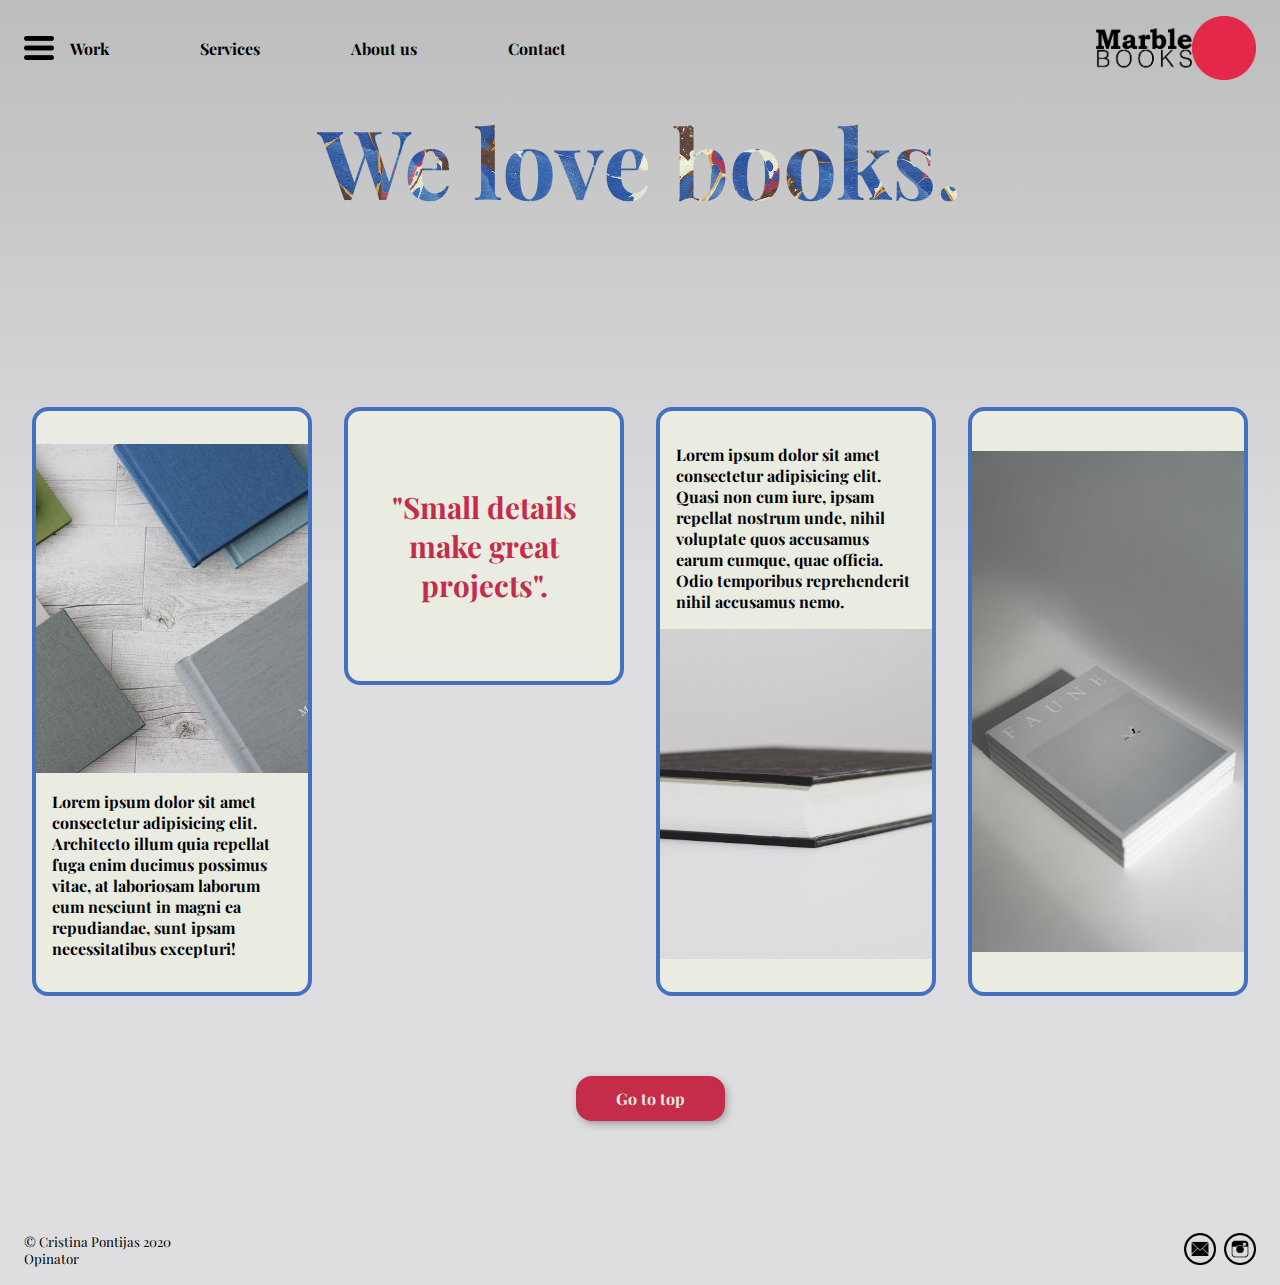
<file: docs/index.html>
<!DOCTYPE html>
<html lang="es">
  <head>
    <meta charset="UTF-8" />
    <meta name="viewport" content="width=device-width, initial-scale=1" />
    <title>Opinator</title>
    <link href="https://fonts.googleapis.com/css2?family=Playfair+Display:ital,wght@0,400;0,800;1,400;1,800&display=swap" rel="stylesheet" />
    <link rel="stylesheet" href="./assets/css/main.css" />
  </head>

  <body>
    <div class="page__container">
      <header class="header__container">
        <nav class="header__menu" id="top">
          <img src="./assets/images/menu.png" alt="menu" class="menu__img" />
          <ul class="menu__container">
            <a href="" class="menu__link"><li>Work</li></a>
            <a href="" class="menu__link"><li>Services</li></a>
            <a href="" class="menu__link"><li>About us</li></a>
            <a href="" class="menu__link"><li>Contact</li></a>
          </ul>
        </nav>
        <div class="logo__container">
          <img src="./assets/images/logo.png" class="header__logo" />
          <img src="./assets/images/circle.png" class="header__logo-bg" />
        </div>
      </header>

      <main class="main__container">
        <setion class="grid__container">
          <article class="grid__item-1">
            <div class="main__texture">
              <h1 class="main__title">We love books.</h1>
            </div>
          </article>
          <article class="grid__item-2">
            <p class="main__text">Lorem ipsum dolor sit amet consectetur adipisicing elit. Architecto illum quia repellat fuga enim ducimus possimus vitae, at laboriosam laborum eum nesciunt in magni ea repudiandae, sunt ipsam necessitatibus excepturi!</p>
            <div class="img__container">
              <img src="./assets/images/book2.jpg" alt="book" class="main__img"/>
            </div>
          </article>
          <article class="grid__item-3">
            <h2 class="main__slogan">"Small details make great projects".</h2 class="main__slogan">
          </article>
          <article class="grid__item-4">
            <p class="main__text">Lorem ipsum dolor sit amet consectetur adipisicing elit. Quasi non cum iure, ipsam repellat nostrum unde, nihil voluptate quos accusamus earum cumque, quae officia. Odio temporibus reprehenderit nihil accusamus nemo.</p>
            <div class="img__container">
              <img src="./assets/images/book4.jpg" alt="book" class="main__img"/>
            </div>
          </article>
          <article class="grid__item-5">
            <img src="./assets/images/book1.jpg" alt="book"/>
          </article>
        </setion>
        <a href="#top">
        <button class="main__button">Go to top</button>
      </a>
      </main>

      <footer class="footer__container">
        <nav class="footer__socialmed">
          <ul class="footer__socialmed">
            <li class="footer__item">
              <a href="mailto:" target="_blank">
                <img src="./assets/images/mail.png" class="footer__img" />
              </a>
            </li>
            <li class="footer__item">
              <a href="" target="_blank">
                <img src="./assets/images/instagram.png" class="footer__img" />
              </a>
            </li>
          </ul>
        </nav>
        <section class="footer__credits">
          <small>
            &copy; Cristina Pontijas 2020
          </small>
          <small>Opinator</small>
        </section>
      </footer>

    </div>
  </body>
</html>
</file>
<file: docs/assets/css/main.css>
*{box-sizing:border-box;margin:0;padding:0}.main__title{font-size:6rem}.main__texture{background:url("../images/marble.jpg") no-repeat center;color:#fff;-webkit-text-fill-color:transparent;-webkit-background-clip:text}.main__slogan{text-align:center;color:#c42c4a;font-size:1.85rem}.main__text{font-weight:bolder}.main__img{height:100%;border-radius:0.25rem}.main__button{position:relative;left:45%;margin:5rem 0rem;padding:0.75rem 2.5rem;border:none;border-radius:1rem;font-family:"Playfair Display",serif;font-weight:bolder;font-size:1rem;color:#eaebe1;background:#c42c4a;box-shadow:2px 3px 10px -2px #7d7d7d}.main__button:hover{cursor:pointer}.img__container{height:60%}.grid__container{padding:0rem 2rem;height:100vh;display:grid;grid-template-columns:repeat(4, 1fr);grid-template-rows:repeat(3, 1fr);grid-gap:2rem}.grid__item-1{grid-row:1/2;grid-column:1/5;text-align:center}.grid__item-2{border:0.25rem solid #4271c0;border-radius:1rem;background-color:#eaebe1;padding:1rem 1rem;grid-row:span 2;grid-column:1/2;overflow:hidden;display:flex;flex-direction:column-reverse;align-items:center;justify-content:space-evenly}.grid__item-3{border:0.25rem solid #4271c0;border-radius:1rem;background-color:#eaebe1;padding:1rem 1rem;grid-row:2/3;grid-column:2/3;display:flex;flex-direction:column;align-items:center;justify-content:center}.grid__item-4{border:0.25rem solid #4271c0;border-radius:1rem;background-color:#eaebe1;padding:1rem 1rem;grid-row:span 2;grid-column:3/4;overflow:hidden;display:flex;flex-direction:column;align-items:center;justify-content:space-evenly}.grid__item-5{border:0.25rem solid #4271c0;border-radius:1rem;background-color:#eaebe1;padding:1rem 1rem;grid-row:2/4;grid-column:4/5;overflow:hidden;display:flex;flex-direction:column;align-items:center;justify-content:center}@media all and (max-width: 767px){.main__title{font-size:3.5rem}.main__slogan{font-size:1.25rem}.main__text{font-size:0.8rem}.grid__container{display:grid;grid-template-columns:repeat(2, 1fr);grid-template-rows:repeat(4, 1fr)}.grid__item-1{grid-row:1/2;grid-column:1/3;text-align:center}.grid__item-2{grid-row:2/4;grid-column:1/2}.grid__item-3{grid-row:2/3;grid-column:2/3}.grid__item-4{grid-row:3/5;grid-column:2/3}.grid__item-5{grid-row:4/5;grid-column:1/2}}@media all and (max-width: 320px){.main__title{font-size:2rem}.main__slogan{font-size:1.5rem}}.header__container{display:flex;flex-flow:row nowrap;justify-content:space-between;padding:0 1.5rem}.header__menu{display:flex;align-items:center}.header__logo{width:6rem;position:relative;z-index:+1}.header__logo:hover{cursor:pointer}.header__logo-bg{width:4rem;-webkit-animation:translate 1s infinite alternate;animation:translate 1s infinite alternate}.logo__container{display:flex;align-items:center;justify-content:center}.menu__img{height:1.5rem}.menu__img:hover{cursor:pointer}.menu__container{width:40vw;font-weight:bolder;list-style:none;display:flex;flex-flow:row nowrap;justify-content:space-between}.menu__link{padding-left:1rem;text-decoration:none;color:inherit}.menu__link:hover{color:#c42c4a}@media all and (max-width: 767px){.header__container{padding:0 0.5rem;font-size:0.75rem}.header__menu{display:flex;align-items:center;justify-content:flex-start}.header__logo{width:4rem}}@-webkit-keyframes translate{from{transform:translateX(0)}to{transform:translateX(-50px)}}@keyframes translate{from{transform:translateX(0)}to{transform:translateX(-50px)}}.footer__container{display:flex;flex-direction:row-reverse;justify-content:space-between;padding:2rem 1.5rem 1rem 1.5rem}.footer__credits{display:flex;flex-direction:column}.footer__socialmed{display:flex;flex-direction:row;align-items:center;justify-content:space-between;width:4.5rem}.footer__item{list-style:none}.footer__img{width:2rem}@media all and (max-width: 320px){.footer__credits{font-size:0.8rem}}.page__container{font-family:"Playfair Display",serif;background:linear-gradient(0deg, #dedee0 54%, #bdbdbd 100%);display:flex;flex-direction:column;justify-content:space-between}
</file>
